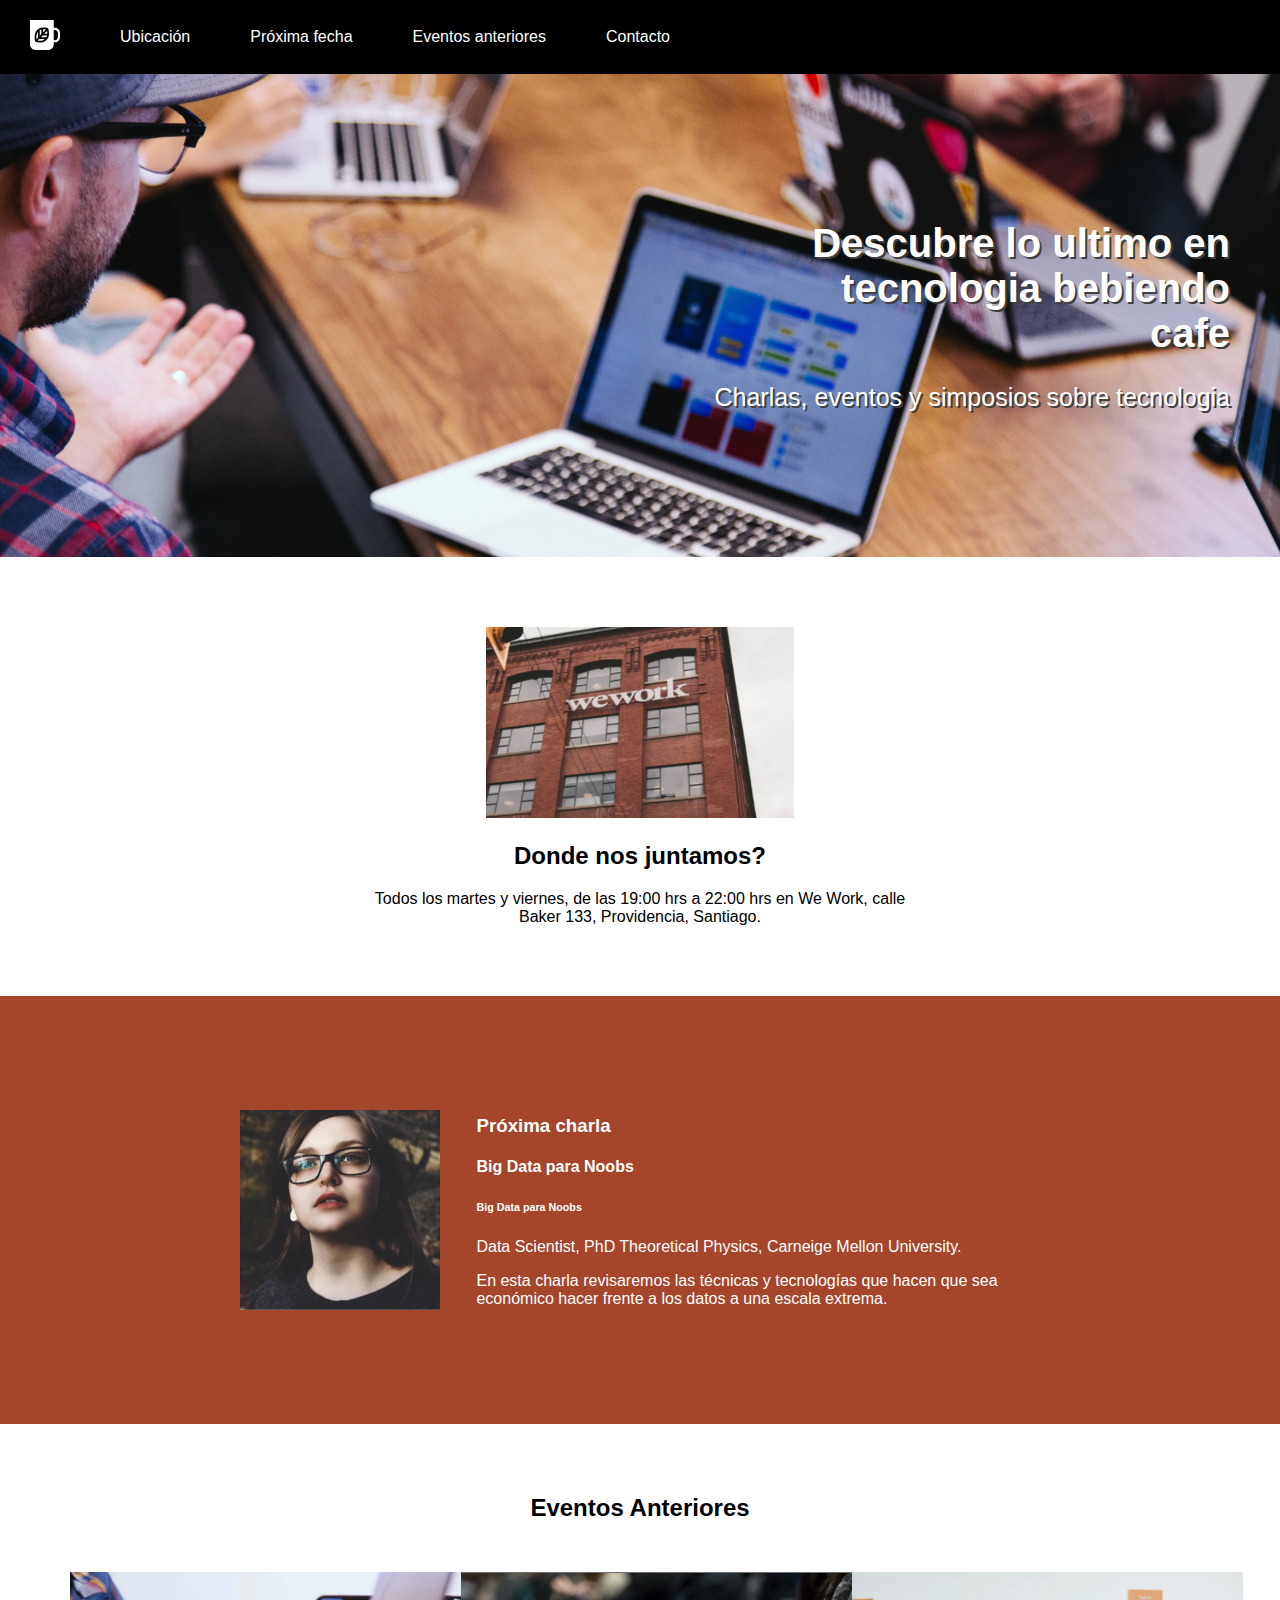
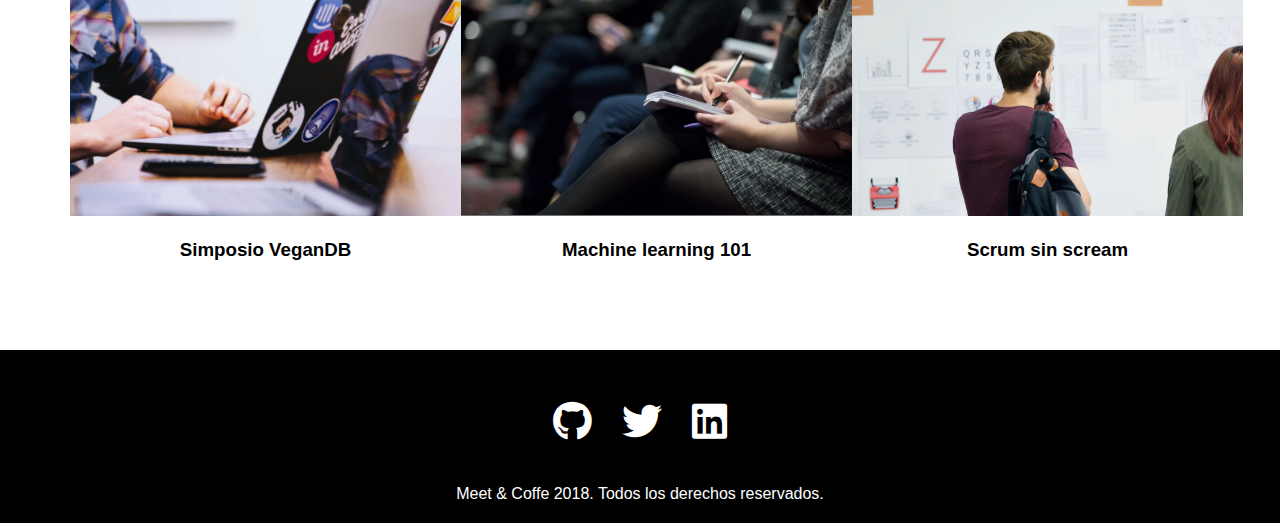
<file: index.html>
<!DOCTYPE html>
<html lang="es">
<head>
    <meta charset="UTF-8">
    <meta name="viewport" content="width=device-width, initial-scale=1.0">
    <link rel="stylesheet" href="https://cdnjs.cloudflare.com/ajax/libs/font-awesome/6.5.2/css/all.min.css">
    <link rel="icon" href="assets/img/favicon.png" type="image/x-icon">
    <link rel="stylesheet" href="assets/styles/style.css">
    <title>Meet & Coffe</title>
</head>
<body>
    <nav class="fondo_menu">
        <ul class="menu">
            <li><svg xmlns="http://www.w3.org/2000/svg" viewBox="0 0 44 44"><path d="M11.8 26l-2.2 2.3c-.5-2.9-.7-7.5 2.2-11.2V26zm-.4 4.1c2.7.5 7.2.7 10.6-2.3h-8.5l-2.1 2.3zm5.3-16.2c-.8.2-1.7.5-2.4.9v8.5l2.4-2.6v-6.8zm2.5-.3v4.6l4-4.2c-1.1-.3-2.5-.5-4-.4zM16 25.2h8.1c.4-.8.7-1.7.9-2.6h-6.6L16 25.2zm28-6.1V25c0 4.3-3.3 7.8-7.4 7.8h-1.8v2.9c0 4.6-3.6 8.3-7.9 8.3h-19C3.6 44 0 40.3 0 35.7V0h34.8v11.4h1.8c4.1 0 7.4 3.5 7.4 7.7zm-16.2.9c.1-2.6-.4-5-.8-6.4-.2-.9-.4-1.4-.4-1.4s-.5-.2-1.4-.4c-1.4-.4-3.6-.9-6.1-.8-.8 0-1.7.1-2.5.3-.8.2-1.6.4-2.4.7-.9.4-1.7.8-2.5 1.5-.6.5-1.1 1-1.6 1.6-4.5 5.4-3.4 12.5-2.6 15.5.2.9.4 1.4.4 1.4s.5.2 1.4.4c2.8.8 9.6 2 14.7-2.7.6-.5 1.1-1.1 1.5-1.7.6-.8 1-1.7 1.4-2.6.3-.8.5-1.7.7-2.6.1-1.1.2-1.9.2-2.8zm13.2-.9c0-2.6-2-4.6-4.4-4.6h-1.8v15.1h1.8c2.4 0 4.4-2.1 4.4-4.6v-5.9zM21 20h4.4c0-1.6-.1-3-.4-4.2L21 20z"/></svg></li>
            <li><a href="#ubicacion">Ubicación</a></li>
            <li><a href="#fecha">Próxima fecha</a></li>
            <li><a href="#eventos">Eventos anteriores</a></li>
            <li><a href="#contacto">Contacto</a></li>
        </ul>
    </nav>
    <header>
        <div class="titulo">
            <h1>Descubre lo ultimo en tecnologia bebiendo cafe</h1>
            <h3>Charlas, eventos y simposios sobre tecnologia</h3>
        </div>
    </header>
    <section class="reunion" id="ubicacion">
        <img src="assets/img/we-work.jpg" alt="Imagen edificio Wework">
        <h2>Donde nos juntamos?</h2>
        <p>Todos los martes y viernes, de las 19:00 hrs a 22:00 hrs en We Work, calle Baker 133, Providencia, Santiago.</p>
    </section>

    <section id="fecha">
        <div class="wrapper">
            <img src="assets/img/speaker.jpg" />
            <div class="texto">
                <h3>Próxima charla</h3>
                <h4>Big Data para Noobs</h4>
                <h6>Big Data para Noobs</h6>
                <span>
                    Data Scientist, PhD Theoretical Physics, Carneige Mellon
                    University.
                </span>
                <p>
                    En esta charla revisaremos las técnicas y tecnologías que hacen
                    que sea económico hacer frente a los datos a una escala extrema.
                </p>
            </div>
        </div>
    </section>


    <section id="eventos" class="eventos-anteriores">
        <h2>Eventos Anteriores</h2>
        <div class="fotos-eventos">
            <div>
                <a href="simposioVegan.html">
                    <img src="assets/img/simposio-vegan.jpg" alt="Imagen de Simposio Vegan"></a>
                <h3>Simposio VeganDB</h3>
            </div>
            <div>
                <a href="machineLearning.html">
                    <img src="assets/img/machine-learning.jpg" alt="Imagen de Evento Machine learning 101"></a>
                <h3>Machine learning 101</h3>
            </div>
            <div>
                <a href="scrum_sin_scream.html">
                    <img src="assets/img/scrum-sin-scream.jpg" alt="Imagen de Evento Scrum sin scream"></a>
                <h3>Scrum sin scream</h3>
            </div>
        </div>
    </section>


    <footer id="contacto" class="pie-pagina">
        <ul>
            <li><i class="fa-brands fa-github"></i></li>
            <li><i class="fa-brands fa-twitter"></i></li>
            <li><i class="fa-brands fa-linkedin"></i></li>
        </ul>
        <p>Meet & Coffe 2018. Todos los derechos reservados.</p>
    </footer>
</body>
</html>
</file>
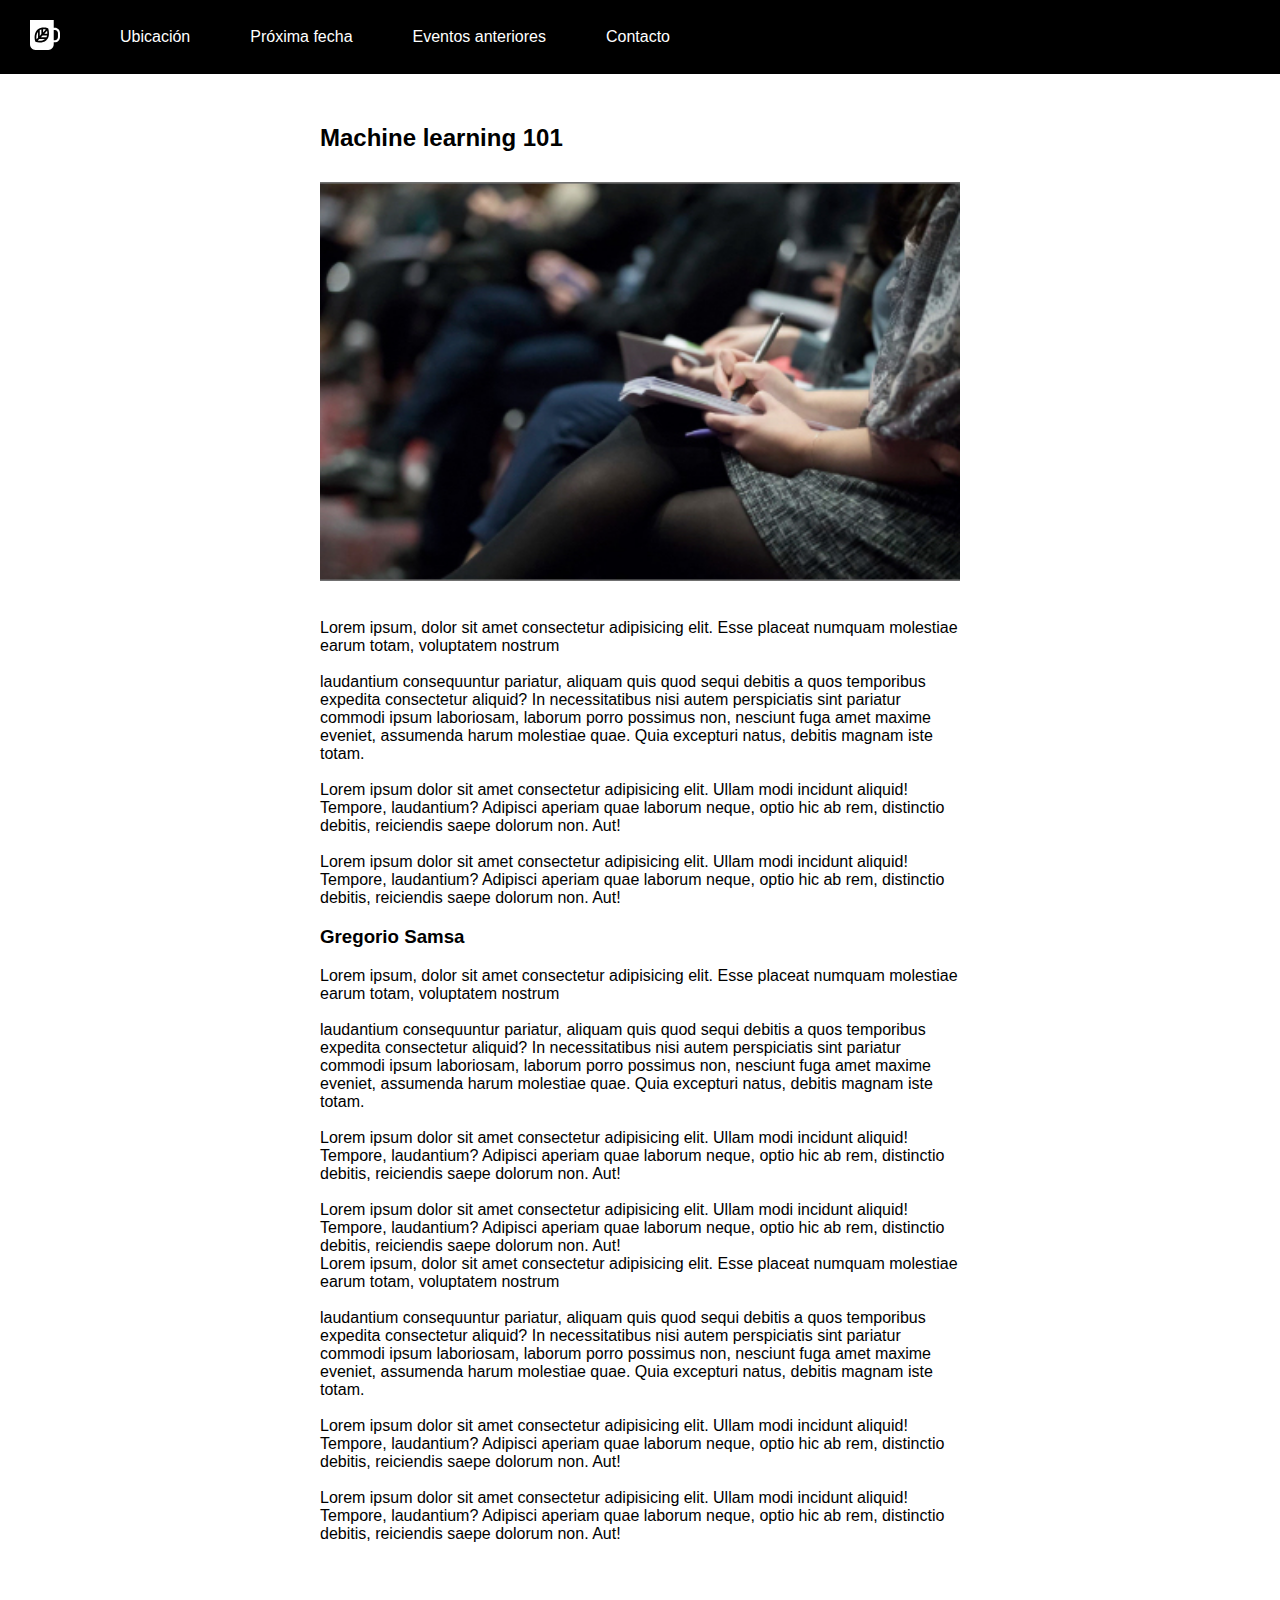
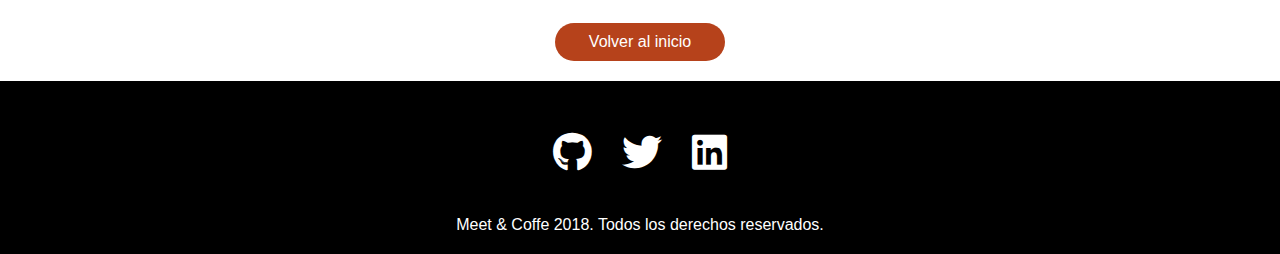
<file: machineLearning.html>
<!DOCTYPE html>
<html lang="es">
<head>
    <meta charset="UTF-8">
    <meta name="viewport" content="width=device-width, initial-scale=1.0">
    <link rel="stylesheet" href="https://cdnjs.cloudflare.com/ajax/libs/font-awesome/6.5.2/css/all.min.css">
    <link rel="icon" href="assets/img/favicon.png" type="image/x-icon">
    <link rel="stylesheet" href="assets/styles/style.css">
    <link rel="stylesheet" href="assets/styles/style-pages.css">
    <title>Meet & Coffe</title>
</head>
<body>
    <nav class="fondo_menu">
        <ul class="menu">
            <li><svg xmlns="http://www.w3.org/2000/svg" viewBox="0 0 44 44"><path d="M11.8 26l-2.2 2.3c-.5-2.9-.7-7.5 2.2-11.2V26zm-.4 4.1c2.7.5 7.2.7 10.6-2.3h-8.5l-2.1 2.3zm5.3-16.2c-.8.2-1.7.5-2.4.9v8.5l2.4-2.6v-6.8zm2.5-.3v4.6l4-4.2c-1.1-.3-2.5-.5-4-.4zM16 25.2h8.1c.4-.8.7-1.7.9-2.6h-6.6L16 25.2zm28-6.1V25c0 4.3-3.3 7.8-7.4 7.8h-1.8v2.9c0 4.6-3.6 8.3-7.9 8.3h-19C3.6 44 0 40.3 0 35.7V0h34.8v11.4h1.8c4.1 0 7.4 3.5 7.4 7.7zm-16.2.9c.1-2.6-.4-5-.8-6.4-.2-.9-.4-1.4-.4-1.4s-.5-.2-1.4-.4c-1.4-.4-3.6-.9-6.1-.8-.8 0-1.7.1-2.5.3-.8.2-1.6.4-2.4.7-.9.4-1.7.8-2.5 1.5-.6.5-1.1 1-1.6 1.6-4.5 5.4-3.4 12.5-2.6 15.5.2.9.4 1.4.4 1.4s.5.2 1.4.4c2.8.8 9.6 2 14.7-2.7.6-.5 1.1-1.1 1.5-1.7.6-.8 1-1.7 1.4-2.6.3-.8.5-1.7.7-2.6.1-1.1.2-1.9.2-2.8zm13.2-.9c0-2.6-2-4.6-4.4-4.6h-1.8v15.1h1.8c2.4 0 4.4-2.1 4.4-4.6v-5.9zM21 20h4.4c0-1.6-.1-3-.4-4.2L21 20z"/></svg></li>
            <li><a href="#ubicacion">Ubicación</a></li>
            <li><a href="#fechas">Próxima fecha</a></li>
            <li><a href="#eventos">Eventos anteriores</a></li>
            <li><a href="#contacto">Contacto</a></li>
        </ul>
    </nav>

    <header class="pagina-evento">
        <h2>Machine learning 101</h2>
        <img src="assets/img/machine-learning.jpg" alt="imagen_simposio_vegan">
    </header>
    <section class="pagina-evento">
        <p> <br>
            Lorem ipsum, dolor sit amet consectetur adipisicing elit. Esse placeat numquam molestiae earum totam, voluptatem nostrum
            <br><br>
            laudantium consequuntur pariatur, aliquam quis quod sequi debitis a quos temporibus expedita consectetur aliquid?
            In necessitatibus nisi autem perspiciatis sint pariatur commodi ipsum laboriosam, laborum porro possimus non, nesciunt fuga amet maxime eveniet, assumenda harum molestiae quae. Quia excepturi natus, debitis magnam iste totam.
            <br><br>
            Lorem ipsum dolor sit amet consectetur adipisicing elit. Ullam modi incidunt aliquid! Tempore, laudantium? Adipisci aperiam quae laborum neque, optio hic ab rem, distinctio debitis, reiciendis saepe dolorum non. Aut!
            <br><br>
            Lorem ipsum dolor sit amet consectetur adipisicing elit. Ullam modi incidunt aliquid! Tempore, laudantium? Adipisci aperiam quae laborum neque, optio hic ab rem, distinctio debitis, reiciendis saepe dolorum non. Aut!
            <br>
        </p>
        <h3>Gregorio Samsa</h3>
        <p class="segundo-texto">
            Lorem ipsum, dolor sit amet consectetur adipisicing elit. Esse placeat numquam molestiae earum totam, voluptatem nostrum
            <br><br>
            laudantium consequuntur pariatur, aliquam quis quod sequi debitis a quos temporibus expedita consectetur aliquid?
            In necessitatibus nisi autem perspiciatis sint pariatur commodi ipsum laboriosam, laborum porro possimus non, nesciunt fuga amet maxime eveniet, assumenda harum molestiae quae. Quia excepturi natus, debitis magnam iste totam.
            <br><br>
            Lorem ipsum dolor sit amet consectetur adipisicing elit. Ullam modi incidunt aliquid! Tempore, laudantium? Adipisci aperiam quae laborum neque, optio hic ab rem, distinctio debitis, reiciendis saepe dolorum non. Aut!
            <br><br>
            Lorem ipsum dolor sit amet consectetur adipisicing elit. Ullam modi incidunt aliquid! Tempore, laudantium? Adipisci aperiam quae laborum neque, optio hic ab rem, distinctio debitis, reiciendis saepe dolorum non. Aut!
            <br>
            Lorem ipsum, dolor sit amet consectetur adipisicing elit. Esse placeat numquam molestiae earum totam, voluptatem nostrum
            <br><br>
            laudantium consequuntur pariatur, aliquam quis quod sequi debitis a quos temporibus expedita consectetur aliquid?
            In necessitatibus nisi autem perspiciatis sint pariatur commodi ipsum laboriosam, laborum porro possimus non, nesciunt fuga amet maxime eveniet, assumenda harum molestiae quae. Quia excepturi natus, debitis magnam iste totam.
            <br><br>
            Lorem ipsum dolor sit amet consectetur adipisicing elit. Ullam modi incidunt aliquid! Tempore, laudantium? Adipisci aperiam quae laborum neque, optio hic ab rem, distinctio debitis, reiciendis saepe dolorum non. Aut!
            <br><br>
            Lorem ipsum dolor sit amet consectetur adipisicing elit. Ullam modi incidunt aliquid! Tempore, laudantium? Adipisci aperiam quae laborum neque, optio hic ab rem, distinctio debitis, reiciendis saepe dolorum non. Aut!
            
        </p>
        <div class="boton">
            <a href="index.html">Volver al inicio</a>
        </div>
    </section>


    <footer id="contacto" class="pie-pagina">
        <ul>
            <li><i class="fa-brands fa-github"></i></li>
            <li><i class="fa-brands fa-twitter"></i></li>
            <li><i class="fa-brands fa-linkedin"></i></li>
        </ul>
        <p>Meet & Coffe 2018. Todos los derechos reservados.</p>
    </footer>
</body>
</html>
</file>
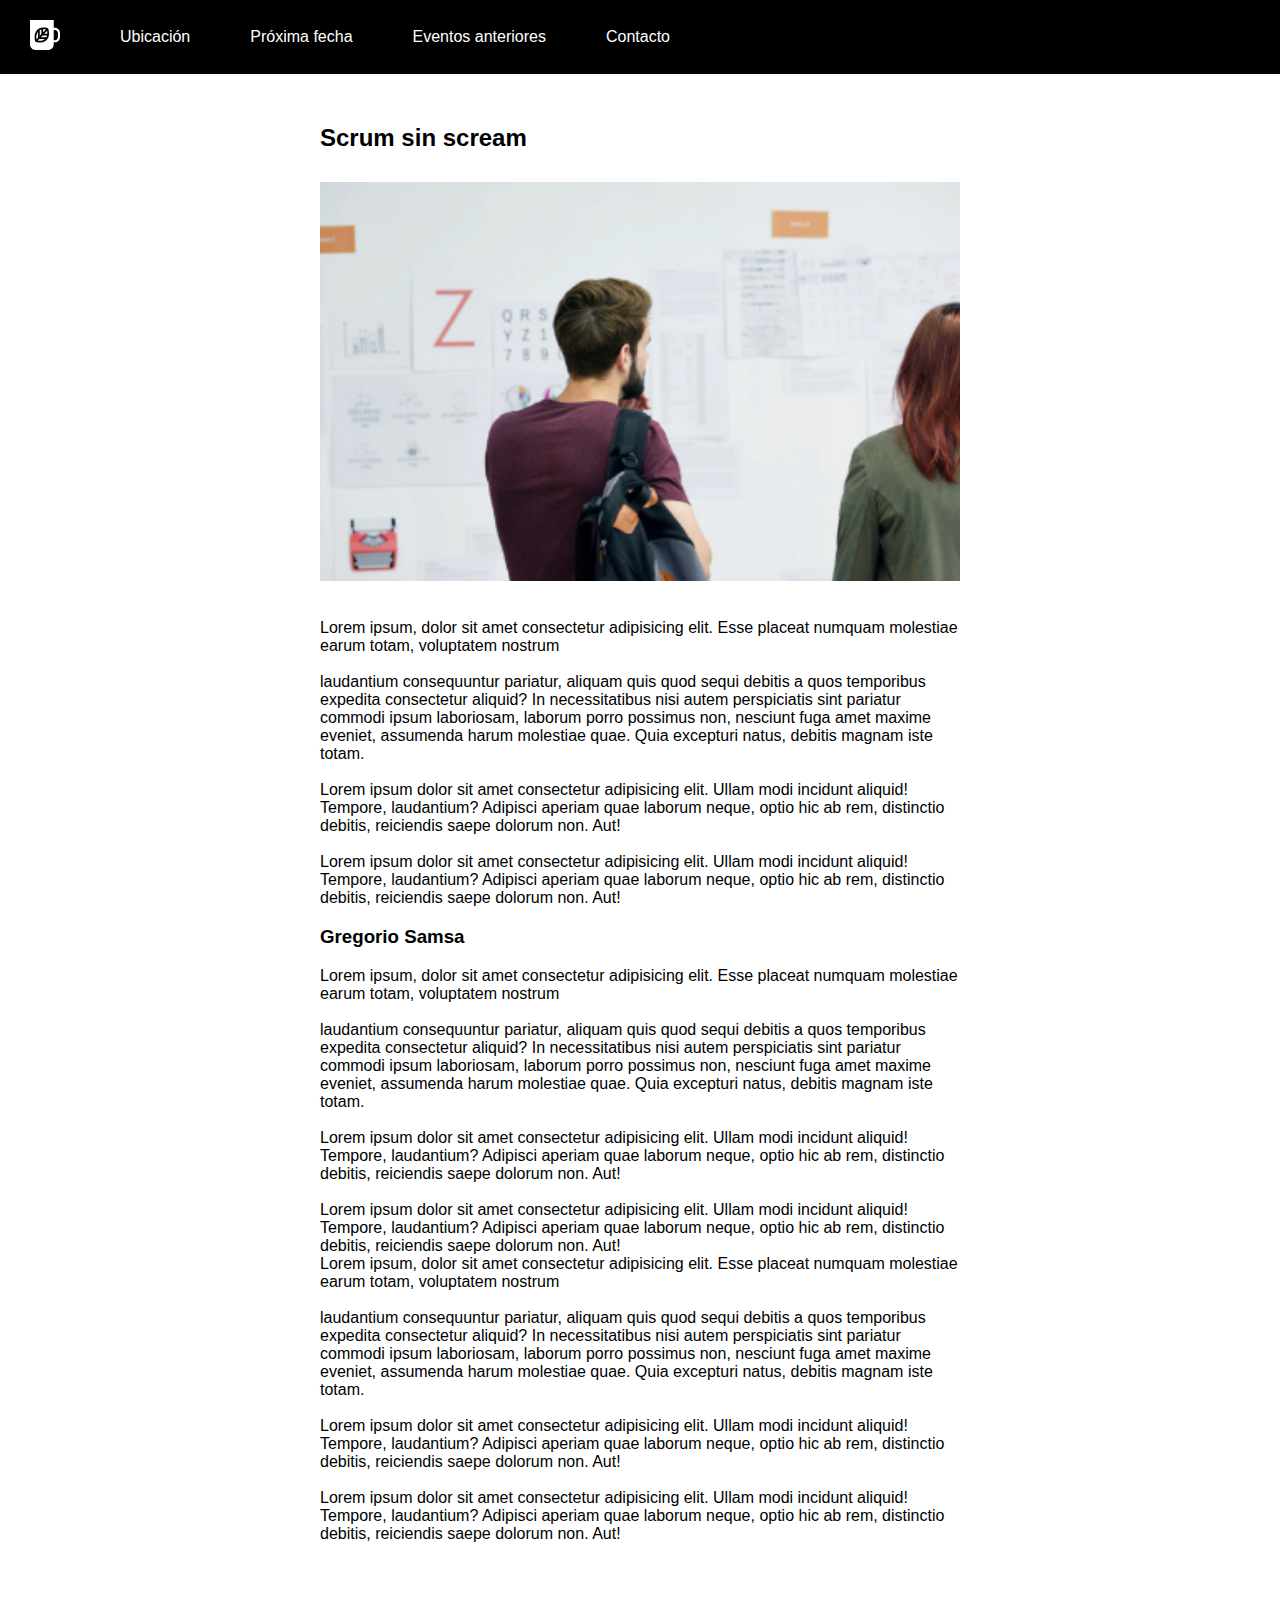
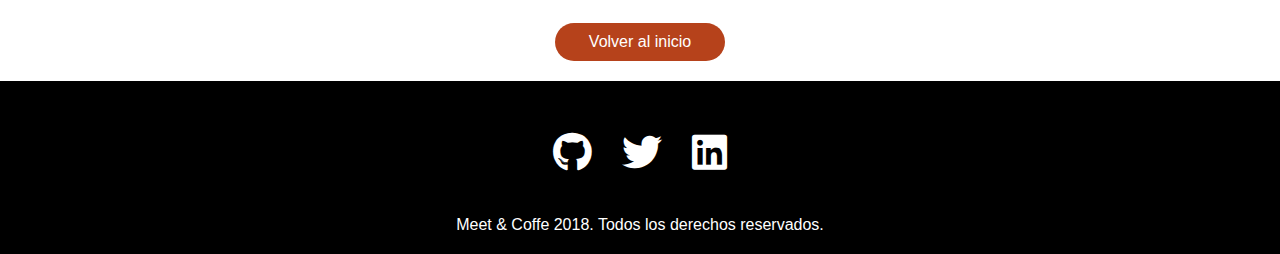
<file: scrum_sin_scream.html>
<!DOCTYPE html>
<html lang="es">
<head>
    <meta charset="UTF-8">
    <meta name="viewport" content="width=device-width, initial-scale=1.0">
    <link rel="stylesheet" href="https://cdnjs.cloudflare.com/ajax/libs/font-awesome/6.5.2/css/all.min.css">
    <link rel="icon" href="assets/img/favicon.png" type="image/x-icon">
    <link rel="stylesheet" href="assets/styles/style.css">
    <link rel="stylesheet" href="assets/styles/style-pages.css">
    <title>Meet & Coffe</title>
</head>
<body>
    <nav class="fondo_menu">
        <ul class="menu">
            <li><svg xmlns="http://www.w3.org/2000/svg" viewBox="0 0 44 44"><path d="M11.8 26l-2.2 2.3c-.5-2.9-.7-7.5 2.2-11.2V26zm-.4 4.1c2.7.5 7.2.7 10.6-2.3h-8.5l-2.1 2.3zm5.3-16.2c-.8.2-1.7.5-2.4.9v8.5l2.4-2.6v-6.8zm2.5-.3v4.6l4-4.2c-1.1-.3-2.5-.5-4-.4zM16 25.2h8.1c.4-.8.7-1.7.9-2.6h-6.6L16 25.2zm28-6.1V25c0 4.3-3.3 7.8-7.4 7.8h-1.8v2.9c0 4.6-3.6 8.3-7.9 8.3h-19C3.6 44 0 40.3 0 35.7V0h34.8v11.4h1.8c4.1 0 7.4 3.5 7.4 7.7zm-16.2.9c.1-2.6-.4-5-.8-6.4-.2-.9-.4-1.4-.4-1.4s-.5-.2-1.4-.4c-1.4-.4-3.6-.9-6.1-.8-.8 0-1.7.1-2.5.3-.8.2-1.6.4-2.4.7-.9.4-1.7.8-2.5 1.5-.6.5-1.1 1-1.6 1.6-4.5 5.4-3.4 12.5-2.6 15.5.2.9.4 1.4.4 1.4s.5.2 1.4.4c2.8.8 9.6 2 14.7-2.7.6-.5 1.1-1.1 1.5-1.7.6-.8 1-1.7 1.4-2.6.3-.8.5-1.7.7-2.6.1-1.1.2-1.9.2-2.8zm13.2-.9c0-2.6-2-4.6-4.4-4.6h-1.8v15.1h1.8c2.4 0 4.4-2.1 4.4-4.6v-5.9zM21 20h4.4c0-1.6-.1-3-.4-4.2L21 20z"/></svg></li>
            <li><a href="#ubicacion">Ubicación</a></li>
            <li><a href="#fechas">Próxima fecha</a></li>
            <li><a href="#eventos">Eventos anteriores</a></li>
            <li><a href="#contacto">Contacto</a></li>
        </ul>
    </nav>

    <header class="pagina-evento">
        <h2>Scrum sin scream</h2>
        <img src="assets/img/scrum-sin-scream.jpg" alt="imagen_simposio_vegan">
    </header>
    <section class="pagina-evento">
        <p> <br>
            Lorem ipsum, dolor sit amet consectetur adipisicing elit. Esse placeat numquam molestiae earum totam, voluptatem nostrum
            <br><br>
            laudantium consequuntur pariatur, aliquam quis quod sequi debitis a quos temporibus expedita consectetur aliquid?
            In necessitatibus nisi autem perspiciatis sint pariatur commodi ipsum laboriosam, laborum porro possimus non, nesciunt fuga amet maxime eveniet, assumenda harum molestiae quae. Quia excepturi natus, debitis magnam iste totam.
            <br><br>
            Lorem ipsum dolor sit amet consectetur adipisicing elit. Ullam modi incidunt aliquid! Tempore, laudantium? Adipisci aperiam quae laborum neque, optio hic ab rem, distinctio debitis, reiciendis saepe dolorum non. Aut!
            <br><br>
            Lorem ipsum dolor sit amet consectetur adipisicing elit. Ullam modi incidunt aliquid! Tempore, laudantium? Adipisci aperiam quae laborum neque, optio hic ab rem, distinctio debitis, reiciendis saepe dolorum non. Aut!
            <br>
        </p>
        <h3>Gregorio Samsa</h3>
        <p class="segundo-texto">
            Lorem ipsum, dolor sit amet consectetur adipisicing elit. Esse placeat numquam molestiae earum totam, voluptatem nostrum
            <br><br>
            laudantium consequuntur pariatur, aliquam quis quod sequi debitis a quos temporibus expedita consectetur aliquid?
            In necessitatibus nisi autem perspiciatis sint pariatur commodi ipsum laboriosam, laborum porro possimus non, nesciunt fuga amet maxime eveniet, assumenda harum molestiae quae. Quia excepturi natus, debitis magnam iste totam.
            <br><br>
            Lorem ipsum dolor sit amet consectetur adipisicing elit. Ullam modi incidunt aliquid! Tempore, laudantium? Adipisci aperiam quae laborum neque, optio hic ab rem, distinctio debitis, reiciendis saepe dolorum non. Aut!
            <br><br>
            Lorem ipsum dolor sit amet consectetur adipisicing elit. Ullam modi incidunt aliquid! Tempore, laudantium? Adipisci aperiam quae laborum neque, optio hic ab rem, distinctio debitis, reiciendis saepe dolorum non. Aut!
            <br>
            Lorem ipsum, dolor sit amet consectetur adipisicing elit. Esse placeat numquam molestiae earum totam, voluptatem nostrum
            <br><br>
            laudantium consequuntur pariatur, aliquam quis quod sequi debitis a quos temporibus expedita consectetur aliquid?
            In necessitatibus nisi autem perspiciatis sint pariatur commodi ipsum laboriosam, laborum porro possimus non, nesciunt fuga amet maxime eveniet, assumenda harum molestiae quae. Quia excepturi natus, debitis magnam iste totam.
            <br><br>
            Lorem ipsum dolor sit amet consectetur adipisicing elit. Ullam modi incidunt aliquid! Tempore, laudantium? Adipisci aperiam quae laborum neque, optio hic ab rem, distinctio debitis, reiciendis saepe dolorum non. Aut!
            <br><br>
            Lorem ipsum dolor sit amet consectetur adipisicing elit. Ullam modi incidunt aliquid! Tempore, laudantium? Adipisci aperiam quae laborum neque, optio hic ab rem, distinctio debitis, reiciendis saepe dolorum non. Aut!
            
        </p>
        <div class="boton">
            <a href="index.html">Volver al inicio</a>
        </div>
    </section>

    <footer id="contacto" class="pie-pagina">
        <ul>
            <li><i class="fa-brands fa-github"></i></li>
            <li><i class="fa-brands fa-twitter"></i></li>
            <li><i class="fa-brands fa-linkedin"></i></li>
        </ul>
        <p>Meet & Coffe 2018. Todos los derechos reservados.</p>
    </footer>
</body>
</html>
</file>
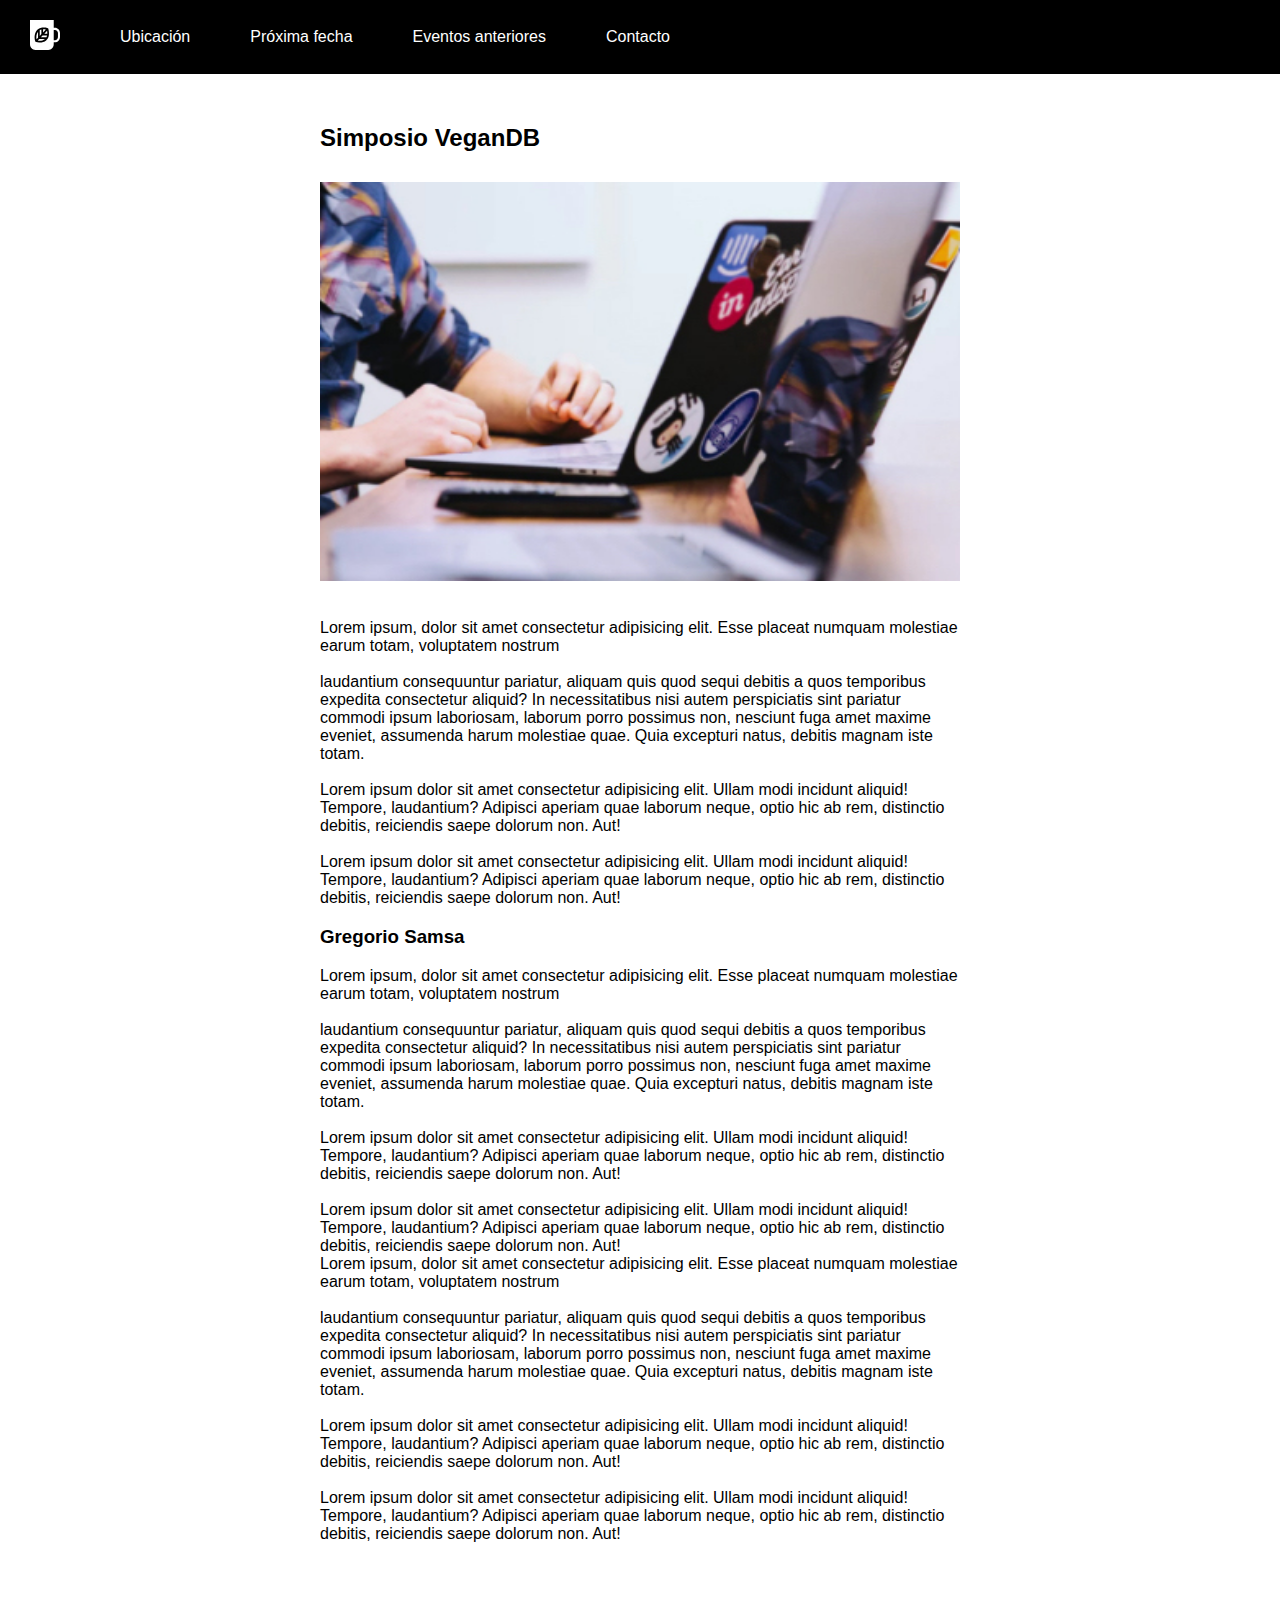
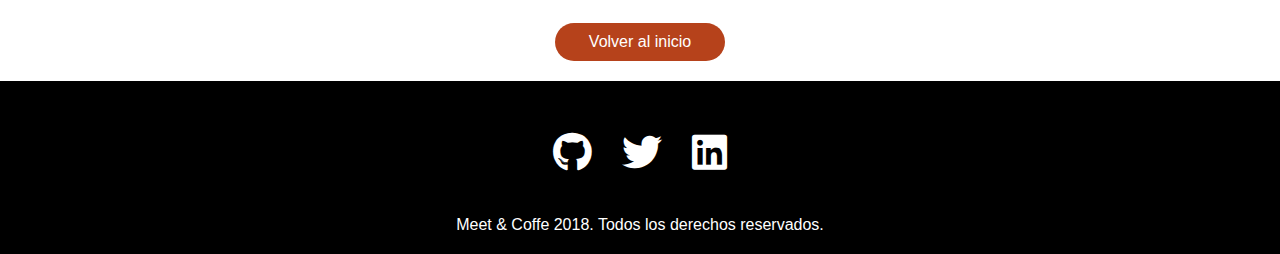
<file: simposioVegan.html>
<!DOCTYPE html>
<html lang="es">
<head>
    <meta charset="UTF-8">
    <meta name="viewport" content="width=device-width, initial-scale=1.0">
    <link rel="stylesheet" href="https://cdnjs.cloudflare.com/ajax/libs/font-awesome/6.5.2/css/all.min.css">
    <link rel="icon" href="assets/img/favicon.png" type="image/x-icon">
    <link rel="stylesheet" href="assets/styles/style.css">
    <link rel="stylesheet" href="assets/styles/style-pages.css">
    <title>Meet & Coffe</title>
</head>
<body>
    <nav class="fondo_menu">
        <ul class="menu">
            <li><svg xmlns="http://www.w3.org/2000/svg" viewBox="0 0 44 44"><path d="M11.8 26l-2.2 2.3c-.5-2.9-.7-7.5 2.2-11.2V26zm-.4 4.1c2.7.5 7.2.7 10.6-2.3h-8.5l-2.1 2.3zm5.3-16.2c-.8.2-1.7.5-2.4.9v8.5l2.4-2.6v-6.8zm2.5-.3v4.6l4-4.2c-1.1-.3-2.5-.5-4-.4zM16 25.2h8.1c.4-.8.7-1.7.9-2.6h-6.6L16 25.2zm28-6.1V25c0 4.3-3.3 7.8-7.4 7.8h-1.8v2.9c0 4.6-3.6 8.3-7.9 8.3h-19C3.6 44 0 40.3 0 35.7V0h34.8v11.4h1.8c4.1 0 7.4 3.5 7.4 7.7zm-16.2.9c.1-2.6-.4-5-.8-6.4-.2-.9-.4-1.4-.4-1.4s-.5-.2-1.4-.4c-1.4-.4-3.6-.9-6.1-.8-.8 0-1.7.1-2.5.3-.8.2-1.6.4-2.4.7-.9.4-1.7.8-2.5 1.5-.6.5-1.1 1-1.6 1.6-4.5 5.4-3.4 12.5-2.6 15.5.2.9.4 1.4.4 1.4s.5.2 1.4.4c2.8.8 9.6 2 14.7-2.7.6-.5 1.1-1.1 1.5-1.7.6-.8 1-1.7 1.4-2.6.3-.8.5-1.7.7-2.6.1-1.1.2-1.9.2-2.8zm13.2-.9c0-2.6-2-4.6-4.4-4.6h-1.8v15.1h1.8c2.4 0 4.4-2.1 4.4-4.6v-5.9zM21 20h4.4c0-1.6-.1-3-.4-4.2L21 20z"/></svg></li>
            <li><a href="#ubicacion">Ubicación</a></li>
            <li><a href="#fechas">Próxima fecha</a></li>
            <li><a href="#eventos">Eventos anteriores</a></li>
            <li><a href="#contacto">Contacto</a></li>
        </ul>
    </nav>

    <header class="pagina-evento">
        <h2>Simposio VeganDB</h2>
        <img src="assets/img/simposio-vegan.jpg" alt="imagen_simposio_vegan">
    </header>
    <section class="pagina-evento">
        <p> <br>
            Lorem ipsum, dolor sit amet consectetur adipisicing elit. Esse placeat numquam molestiae earum totam, voluptatem nostrum
            <br><br>
            laudantium consequuntur pariatur, aliquam quis quod sequi debitis a quos temporibus expedita consectetur aliquid?
            In necessitatibus nisi autem perspiciatis sint pariatur commodi ipsum laboriosam, laborum porro possimus non, nesciunt fuga amet maxime eveniet, assumenda harum molestiae quae. Quia excepturi natus, debitis magnam iste totam.
            <br><br>
            Lorem ipsum dolor sit amet consectetur adipisicing elit. Ullam modi incidunt aliquid! Tempore, laudantium? Adipisci aperiam quae laborum neque, optio hic ab rem, distinctio debitis, reiciendis saepe dolorum non. Aut!
            <br><br>
            Lorem ipsum dolor sit amet consectetur adipisicing elit. Ullam modi incidunt aliquid! Tempore, laudantium? Adipisci aperiam quae laborum neque, optio hic ab rem, distinctio debitis, reiciendis saepe dolorum non. Aut!
            <br>
        </p>
        <h3>Gregorio Samsa</h3>
        <p class="segundo-texto">
            Lorem ipsum, dolor sit amet consectetur adipisicing elit. Esse placeat numquam molestiae earum totam, voluptatem nostrum
            <br><br>
            laudantium consequuntur pariatur, aliquam quis quod sequi debitis a quos temporibus expedita consectetur aliquid?
            In necessitatibus nisi autem perspiciatis sint pariatur commodi ipsum laboriosam, laborum porro possimus non, nesciunt fuga amet maxime eveniet, assumenda harum molestiae quae. Quia excepturi natus, debitis magnam iste totam.
            <br><br>
            Lorem ipsum dolor sit amet consectetur adipisicing elit. Ullam modi incidunt aliquid! Tempore, laudantium? Adipisci aperiam quae laborum neque, optio hic ab rem, distinctio debitis, reiciendis saepe dolorum non. Aut!
            <br><br>
            Lorem ipsum dolor sit amet consectetur adipisicing elit. Ullam modi incidunt aliquid! Tempore, laudantium? Adipisci aperiam quae laborum neque, optio hic ab rem, distinctio debitis, reiciendis saepe dolorum non. Aut!
            <br>
            Lorem ipsum, dolor sit amet consectetur adipisicing elit. Esse placeat numquam molestiae earum totam, voluptatem nostrum
            <br><br>
            laudantium consequuntur pariatur, aliquam quis quod sequi debitis a quos temporibus expedita consectetur aliquid?
            In necessitatibus nisi autem perspiciatis sint pariatur commodi ipsum laboriosam, laborum porro possimus non, nesciunt fuga amet maxime eveniet, assumenda harum molestiae quae. Quia excepturi natus, debitis magnam iste totam.
            <br><br>
            Lorem ipsum dolor sit amet consectetur adipisicing elit. Ullam modi incidunt aliquid! Tempore, laudantium? Adipisci aperiam quae laborum neque, optio hic ab rem, distinctio debitis, reiciendis saepe dolorum non. Aut!
            <br><br>
            Lorem ipsum dolor sit amet consectetur adipisicing elit. Ullam modi incidunt aliquid! Tempore, laudantium? Adipisci aperiam quae laborum neque, optio hic ab rem, distinctio debitis, reiciendis saepe dolorum non. Aut!
            
        </p>
        <div class="boton">
            <a href="index.html">Volver al inicio</a>
        </div>
    </section>

    <footer id="contacto" class="pie-pagina">
        <ul>
            <li><i class="fa-brands fa-github"></i></li>
            <li><i class="fa-brands fa-twitter"></i></li>
            <li><i class="fa-brands fa-linkedin"></i></li>
        </ul>
        <p>Meet & Coffe 2018. Todos los derechos reservados.</p>
    </footer>
</body>
</html>
</file>
<file: assets/styles/style.css>
body {
    margin: 0px;
    padding: 0px;
    font-family: Arial, Helvetica, sans-serif;
}

html {
    scroll-behavior: smooth;
}

.menu {
    display: flex;
    justify-content: flex-start;
    align-items: center;
    list-style: none;
    padding: 20px 0px;
    margin: 0px;
    background: #000000;
}

.menu li {
    padding: 0px 30px;
}

.menu li:first-child {
    width: 30px;
    fill: #ffffff;
}

.menu a {
    color: #ffffff;
    text-decoration: none;
}

.titulo {
    background-image: url(../img/bg-hero.png);
    background-position: center;
    background-repeat: no-repeat;
    background-size: cover;
    margin: 0px;
    padding: 120px 50px;
    text-align: right;
    text-shadow: 2px 2px #3f3f3f;
    color: #ffffff;
}

.titulo h1 {
    margin-left: auto;
    width: 40%;
    font-size: 40px;
    font-weight: 700;
}

.titulo h3 {
    margin-left: auto;
    width: 70%;
    font-size: 25px;
    font-weight: 100;
}

.reunion {
    text-align: center;
    width: 60%;
    margin: 70px auto;
}

.reunion img {
    width: 40%;
}

.reunion p {
    width: 70%;
    margin: 0px auto;
}

#fecha {
    background: #a4452c;
    padding: 100px;
    color: white;
}

#fecha .wrapper {
    width: 800px;
    margin: auto;
}

.wrapper img {
    width: 25%;
}

.wrapper .texto {
    width: 70%;
    margin-left: 4%;
}

.wrapper img, .texto {
    display: inline-block;
    vertical-align: middle;
}

/* 
.speaker {
    background: #a4452c;
    padding: 100px;
    color: #ffffff;
}

.items {
    display: inline-block;
    vertical-align: middle;
    width: 800px;
    margin: 0px auto;
    padding: 50px 0px;
}

.items img {
    width: 25%;
}

.datos {
    width: 70%;
    margin-left: 4%;
    /* display: block;
    justify-content: left;
    padding-left: 20px;
    width: 75%;
    height: 75%; 
}

.datos h2 {
    margin-top: 0px;
    padding: 0px;
}

.datos h3 {
    margin: 0px;
    padding: 0px;
}

.speaker-info {
    font-size: 15px;
    margin: 0px;
    padding: 0px;
} */

.eventos-anteriores {
    text-align: center;
    margin: 70px;
}
    
.fotos-eventos {
    display: flex;
    justify-content: space-around;
    margin-top: 50px;
}

.pie-pagina {
    background: #000000;
    color: #ffffff;
}

.pie-pagina ul {
    display: flex;
    justify-content: center;
    list-style: none;
    font-size: 40px;
    margin: 0px;
    padding: 50px 0px 20px 0px;
    }
    
.pie-pagina ul li {
    margin: 0px 15px;
    cursor: pointer;
}

.pie-pagina ul li:nth-child(2) {
    margin: 0px 15px;
}

.pie-pagina p {
    margin: 0px;
    text-align: center;
    padding: 20px 0px;
}
</file>
<file: assets/styles/style-pages.css>
.pagina-evento {
    width: 50%;
    margin: 0px auto;
}

.pagina-evento img {
    width: 100%;
    margin: 0px auto;
}

.pagina-evento h2 {
    margin: 50px auto 30px;
}

.segundo-texto {
    margin-bottom: 80px;
}

.boton {
    background: #b6421b;
    width: 150px;
    padding: 10px;
    margin: 0px auto 20px;
    text-align: center;
    text-decoration: none;
    color: #ffffff;
    border-radius: 20px;
}

.boton:hover {
    background: #e07855;
    transition: .5s;
}

.boton a {
    text-decoration: none;
    color: #ffffff;
}
</file>
